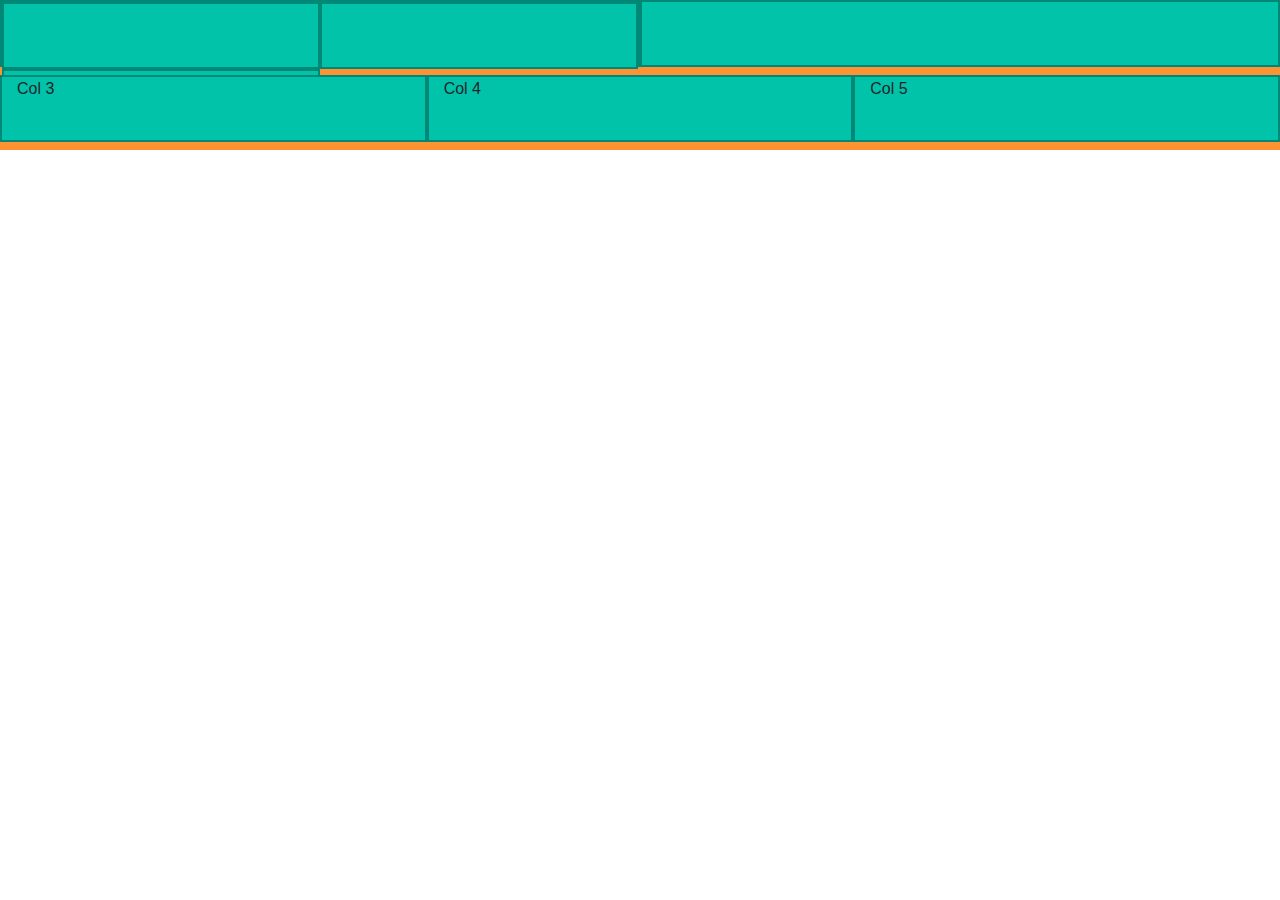
<file: starterTemplate/index.html>
<!DOCTYPE html>
<html lang="en">
  <head>
    <!-- Required meta tags -->
    <meta charset="utf-8">
    <meta name="viewport" content="width=device-width, initial-scale=1, shrink-to-fit=no">

    <!-- Bootstrap CSS -->
    <link rel="stylesheet" href="../starterTemplate/css/bootstrap-grid.min.css">
    <link rel="stylesheet" href="../starterTemplate/css/bootstrap.min.css">
    <link rel="stylesheet" href="../starterTemplate//css/style.css">

  </head>
  <body>

    <div class="container-fluid">
        <div class="row">
            <div class="col-sm-6">
                <div class="row">
                    <div class="col-6"></div>
                    <div class="col-6"></div>
                    <div class="col-6"></div>

                </div>
            </div>
            <div class="col-sm-6"></div>

        </div>

        <div class="row">
            <div class="col-sm-6 col-lg-4">Col 3</div>
            <div class="col-sm-6 col-lg-4">Col 4</div>
            <div class="col-sm-12 col-lg-4">Col 5</div>

        </div>




    </div>
  
    <!-- jQuery first, then Popper.js, then Bootstrap JS -->
    <script src="https://code.jquery.com/jquery-3.2.1.slim.min.js" integrity="sha384-KJ3o2DKtIkvYIK3UENzmM7KCkRr/rE9/Qpg6aAZGJwFDMVNA/GpGFF93hXpG5KkN" crossorigin="anonymous"></script>
    <script src="https://cdnjs.cloudflare.com/ajax/libs/popper.js/1.11.0/umd/popper.min.js" integrity="sha384-b/U6ypiBEHpOf/4+1nzFpr53nxSS+GLCkfwBdFNTxtclqqenISfwAzpKaMNFNmj4" crossorigin="anonymous"></script>
    <script src="..\starterTemplate\js\bootstrap.min.js"></script>
  </body>
</html>
</file>
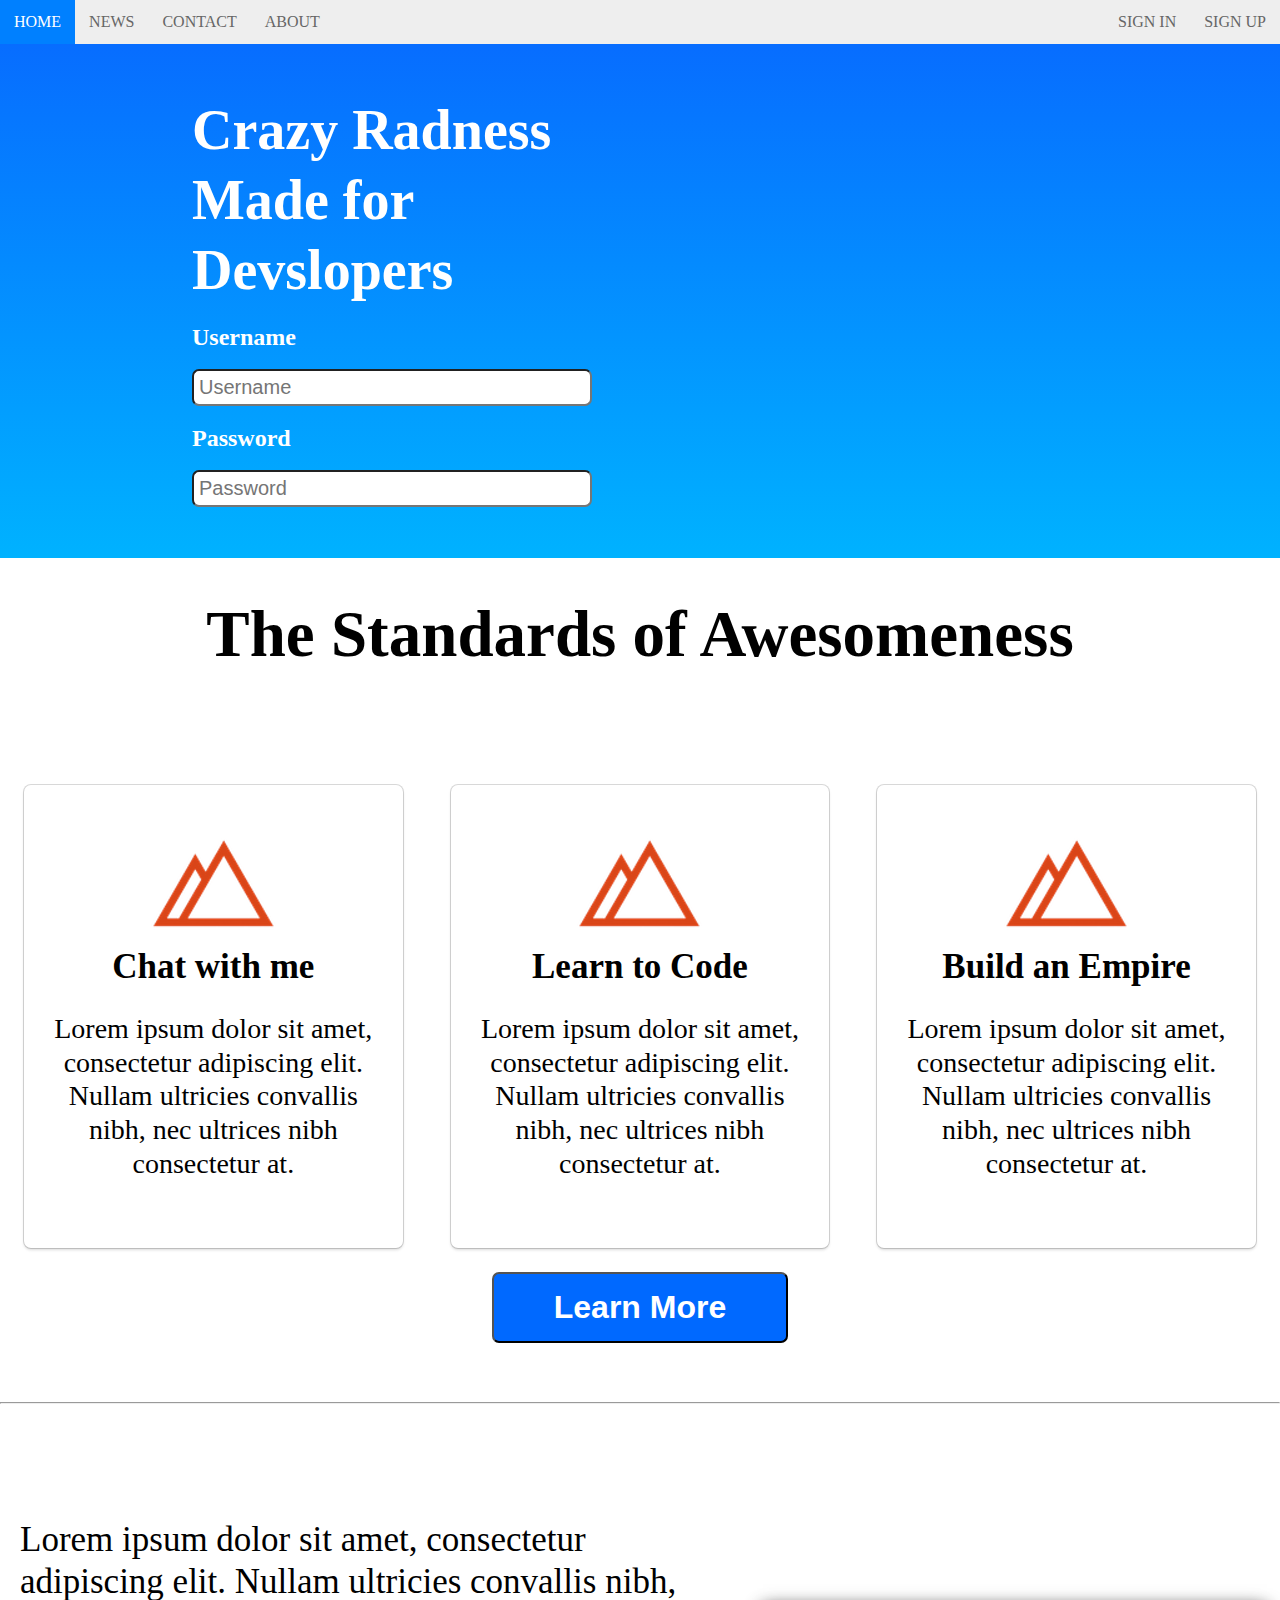
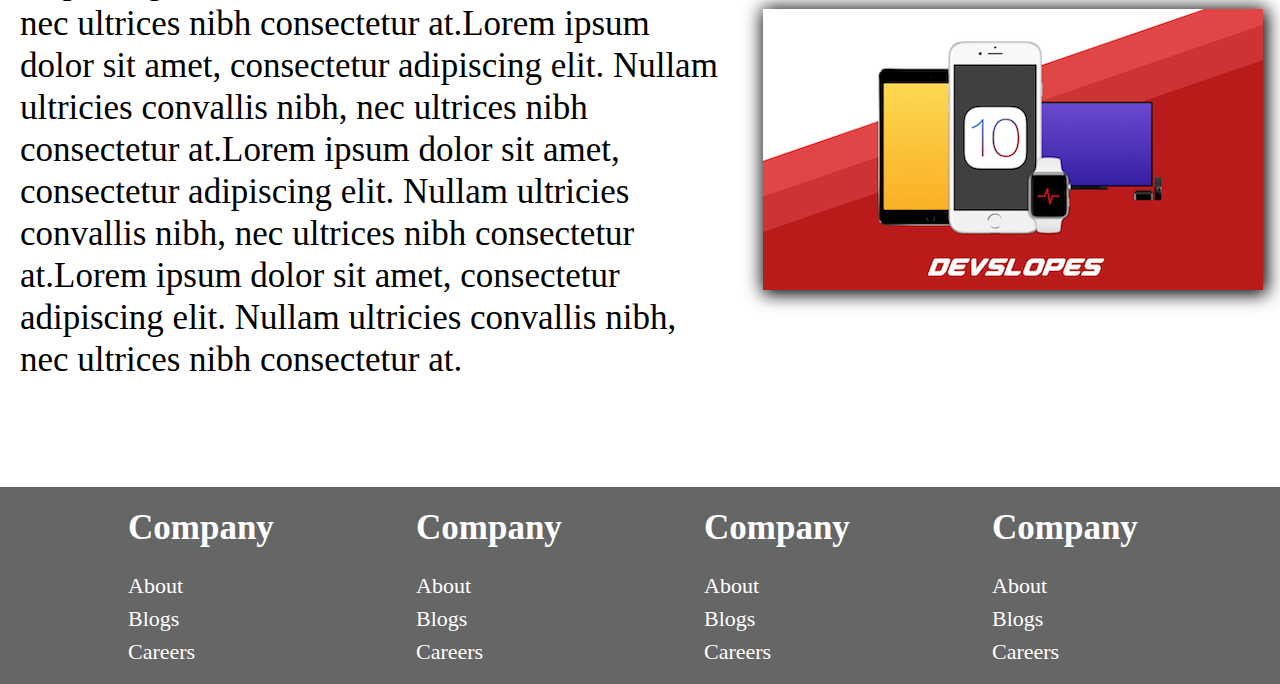
<file: Advanced CSS/html/index.html>
<!DOCTYPE html>
<html lang="en">

<head>
    <meta charset="UTF-8">
    <meta name="viewport" content="width=device-width, initial-scale=1.0">
    <meta http-equiv="X-UA-Compatible" content="ie=edge">
    <title>My CSS Website</title>
    <link rel="stylesheet" href="../css/style.css">
</head>

<body>
    <nav>
        <ul class="topnav" id="dropdownClick">
            <li><a href="#home">Home</a></li>
            <li><a href="#news">News</a></li>
            <li><a href="#contact">Contact</a></li>
            <li><a href="#about">About</a></li>
            <li class="topnav-right"><a href="#signup">Sign Up</a></li>
            <li class="topnav-right"><a href="#signin">Sign In</a></li>
            <li class="dropdownIcon"><a href="javascript:void(0);" onclick="dropdownMenu()">&#9776;</a></li>

        </ul>
    </nav>

    <div class="container" id="section-1-gradient">
        <div class="row">
            <div class="col-6">
                <div class="leftSide-col">
                    <h1 class="large">Crazy Radness</h1>
                    <h1 class="large">Made for Devslopers</h1>
                </div>
                <form>
                    <div class="leftSide-col">
                        <h2>Username</h2>
                        <input class="inputbox" type="text" name="username" placeholder="Username">
                        <h2>Password</h2>
                        <input class="inputbox" name="password" type="text" placeholder="Password">
                    </div>

                </form>
            </div>
            <div class="col-6">
                <div class="rightSide-col">
                    <div class="videoContainer">
                        <iframe width="560" height="315" src="https://www.youtube.com/embed/A71aqufiNtQ" frameborder="0" allowfullscreen></iframe>
                    </div>
                </div>
            </div>

        </div>

    </div>

    <header>
        <h1 class="section2Header">The Standards of Awesomeness</h1>
    </header>

    <div class="container">
        <div class="row">
            <div class="col-4">
                <div class="box">
                    <div class="icon">
                        <img src="../img/devIcon.png">
                    </div>
                    <label>Chat with me</label>
                    <p>Lorem ipsum dolor sit amet, consectetur adipiscing elit. Nullam ultricies convallis nibh, nec ultrices nibh consectetur at.</p>

                </div>


            </div>
            <div class="col-4">
                <div class="box">
                    <div class="icon">
                        <img src="../img/devIcon.png">
                    </div>
                    <label>Learn to Code</label>
                    <p>Lorem ipsum dolor sit amet, consectetur adipiscing elit. Nullam ultricies convallis nibh, nec ultrices nibh consectetur at.</p>

                </div>


            </div>

            <div class="col-4">
                <div class="box">
                    <div class="icon">
                        <img src="../img/devIcon.png">
                    </div>
                    <label>Build an Empire</label>
                    <p>Lorem ipsum dolor sit amet, consectetur adipiscing elit. Nullam ultricies convallis nibh, nec ultrices nibh consectetur at.</p>

                </div>


            </div>

        </div>

        <div class="row">
            <div class="col-12">
                <button type="" class="learnMore">Learn More</button>

            </div>

        </div>

    </div>

    <hr>
    <div class="container">
        <div class="row">
            <div class="col-7">
                <article>
                    <p>Lorem ipsum dolor sit amet, consectetur adipiscing elit. Nullam ultricies convallis nibh, nec ultrices nibh consectetur at.Lorem ipsum dolor sit amet, consectetur adipiscing elit. Nullam ultricies convallis nibh, nec ultrices nibh
                        consectetur at.Lorem ipsum dolor sit amet, consectetur adipiscing elit. Nullam ultricies convallis nibh, nec ultrices nibh consectetur at.Lorem ipsum dolor sit amet, consectetur adipiscing elit. Nullam ultricies convallis nibh,
                        nec ultrices nibh consectetur at.</p>
                </article>

            </div>

            <div class="col-5">

                <div class="slopeIcon">
                    <img src="../img/iOS-Slope.png" alt="">
                </div>
            </div>

        </div>
    </div>
    <footer class="footsy">
        <div class="row">
            <div class="col-3 mobileStack">
                <h1>Company</h1>
                <ul>
                    <li>About</li>
                    <li>Blogs</li>
                    <li>Careers</li>
                </ul>

            </div>
            <div class="col-3 mobileStack">
                <h1>Company</h1>
                <ul>
                    <li>About</li>
                    <li>Blogs</li>
                    <li>Careers</li>
                </ul>

            </div>
            <div class="col-3 mobileStack">
                <h1>Company</h1>
                <ul>
                    <li>About</li>
                    <li>Blogs</li>
                    <li>Careers</li>
                </ul>

            </div>

            <div class="col-3 mobileStack">
                <h1>Company</h1>
                <ul>
                    <li>About</li>
                    <li>Blogs</li>
                    <li>Careers</li>
                </ul>

            </div>

        </div>

    </footer>




    <script>
        function dropdownMenu() {
            var x = document.getElementById("dropdownClick");
            if (x.className === "topnav") {
                x.className += " responsive";
                /*Change topnav top topnav.responsibe*/

            } else {
                x.className = "topnav";
            }
        }
    </script>
</body>

</html>
</file>
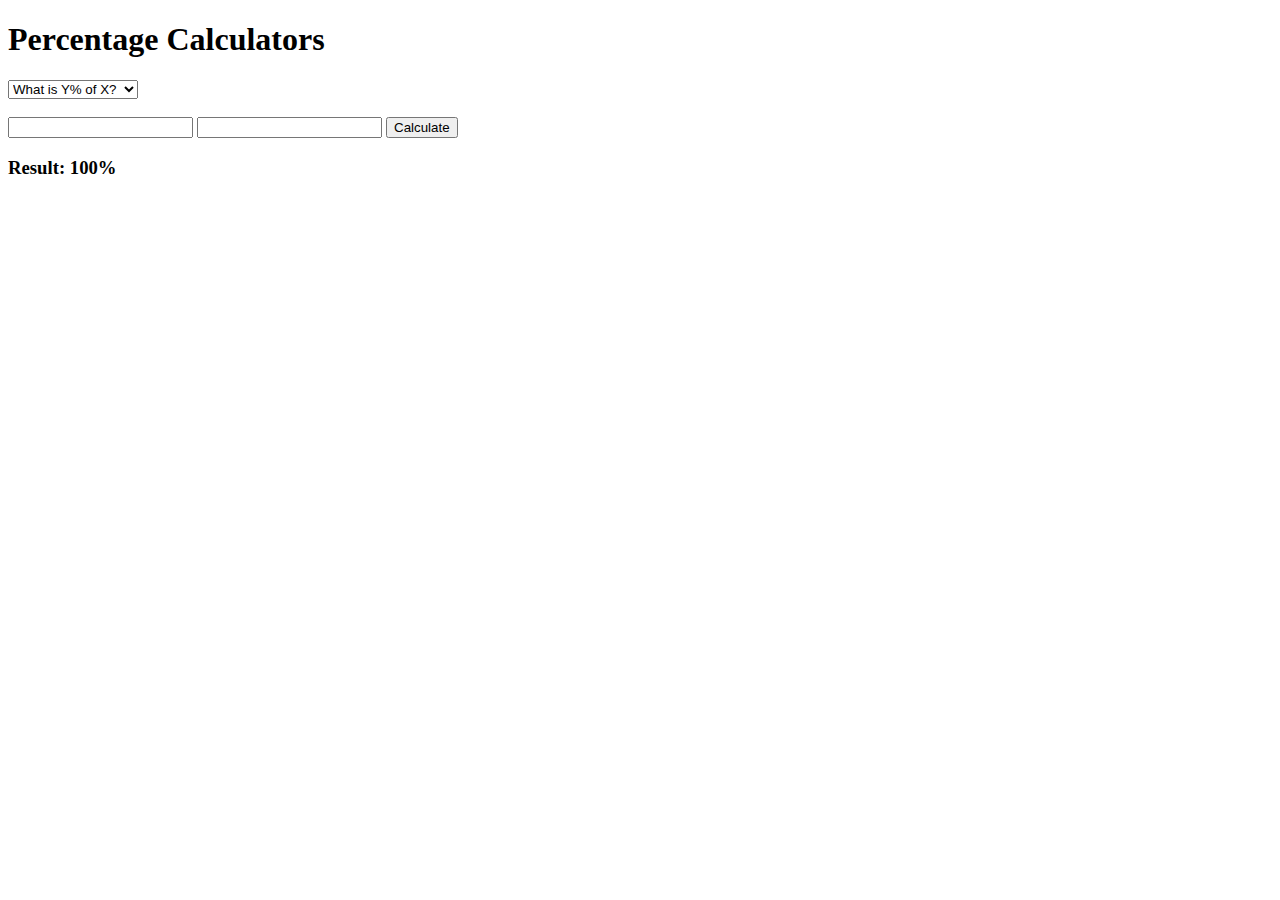
<file: Javascript/html/index.html>
<!DOCTYPE html>
<html>

<head></head>

<body>
    <h1>Percentage Calculators</h1>
    
    <form id="formCalc">
            <select  id="selectCalc">
                    <option value="1">What is Y% of X?</option>
                    <option value="2">X is Y% of what?</option>
                    <option value="3">What % of X is Y?</option>
                    <option value="4">X% of what is Y?</option>
                    <option value="5">Y% of X is what?</option>
            
                </select>
                <br>
                <br>

        <input type="text" id="numField1">
        <input type="text" id="numField2">
        <input type="submit" value="Calculate">
    </form>




    <h3 id="resultField">Result: 100%</h3>
    <script type="text/javascript" src="../js/calc.js">
    </script>
</body>

</html>
</file>
<file: starterTemplate/css/style.css>
.container-fluid{
    background-color: #6c2eb9;
    height: 5rem;
}

.row{
    background-color: #ff9232;
    height: 4.7rem;
}

[class*="col-"]{
    background-color: #00c3aa;
    height: 4.2rem;
    border: 2px solid rgba(0,0,0, 0.3);
}
</file>
<file: Advanced CSS/css/style.css>
/************************ Defaults ******************/

nav,
header,
footer {
    display: block;
}

body {
    line-height: 1;
    margin: 0px;
}

label {
    font-size: 35px;
    font-weight: 600;
}

p {
    font-size: 28px;
    line-height: 1.2;
}

article p {
    font-size: 35px;
    padding: 20px;
}

.container {
    width: 100%;
    margin: auto;
    padding-top: 4%;
    padding-bottom: 4%;
}

.row {
    width: 100%;
    display: flex;
    flex-wrap: wrap;
    align-items: center;
}

.row::after {
    display: table;
    clear: both;
    content: "";
}

.col-1 {
    width: 8.33%;
}

.col-2 {
    width: 16.66%;
}

.col-3 {
    width: 25%;
}

.col-4 {
    width: 33.33%;
}

.col-5 {
    width: 41.66%;
}

.col-6 {
    width: 50%;
}

.col-7 {
    width: 58.33%;
}

.col-8 {
    width: 66.66%;
}

.col-9 {
    width: 75%;
}

.col-10 {
    width: 83.33%;
}

.col-11 {
    width: 91.66%;
}

.col-12 {
    width: 100%;
}

* {
    box-sizing: border-box;
}


/********* Nav Bar *******************************/

nav {
    width: 100%;
    margin: 0;
}

nav ul {
    background-color: #eee;
    overflow: hidden;
    margin: 0;
    padding: 0;
}

ul.topnav li {
    list-style: none;
    float: left;
}

ul.topnav li.topnav-right {
    float: right;
}

ul.topnav li a {
    display: block;
    text-decoration: none;
    min-height: 16px;
    /*Garantiza el tamaño minimo */
    text-align: center;
    padding: 14px;
    text-transform: uppercase;
    color: #666;
}

ul.topnav li a:hover {
    background-color: #0080ff;
    color: #ffffff;
}

ul.topnav li.dropdownIcon {
    display: none;
}


/*################# Custom styles ######################*/

#section-1-gradient {
    background: #076DFF;
    /* For browsers that do not support gradients */
    background: -webkit-linear-gradient(#076DFF, #00A7FF);
    /* For Safari 5.1 to 6.0 */
    background: -o-linear-gradient(#076DFF, #00BCFF);
    /* For Opera 11.1 to 12.0 */
    background: -moz-linear-gradient(#076DFF, #00B2FF);
    /* For Firefox 3.6 to 15 */
    background: linear-gradient(#076DFF, #00B2FF);
    /* Standard syntax */
}

div.box {
    text-align: center;
    margin: 24px;
    padding: 36px 24px 40px 24px;
    border-radius: 7px;
    background-color: #ffffff;
    box-shadow: 0 0 0 1px rgba(0, 0, 0, .15), 0 2px 3px 0 rgba(0, 0, 0, .15);
}

div.slopeIcon img {
    display: block;
    margin: auto;
    box-shadow: -2px/*H*/
    -2px/*V*/
    20px/*B*/
    2px/*S*/
    rgba(0, 0, 0, .1), 2px 2px 17px 2px rgba(0, 0, 0, 1);
}

button {
    font-size: 32px;
    font-weight: 700;
    color: #ffffff;
    background-color: #0069ff;
    padding: 15px 60px;
    display: block;
    text-align: center;
    margin: 5px;
    border-radius: 7px;
}

button.learnMore {
    display: block;
    margin: auto;
}

div.icon {
    width: 100%;
}

div.leftSide-col {
    margin-left: 30%;
}

div.rightSide-col {
    margin-left: 15%;
}

h1.large {
    color: white;
    font-size: 56px;
    margin: 0;
    line-height: 70px;
}

h1.section2Header {
    font-size: 65px;
    text-align: center;
}

form h2 {
    color: #ffffff;
}

input[type="text"] {
    font-size: 20px;
    width: 400px;
    min-width: 100px;
    padding: 5px;
    border-radius: 7px;
}

footer.footsy {
    background-color: #666;
    padding-left: 10%;
}

footer.footsy h1 {
    color: #ffffff;
    font-size: 35px;
}

footer.footsy ul {
    list-style: none;
    text-align: left;
    padding-left: 0;
}

footer.footsy ul li {
    color: #fff;
    font-size: 22px;
    line-height: 1.5;
}


/*######################## Mobile ###########################*/

@media screen and (max-width: 680px) {
    ul.topnav li:not(:nth-child(1)) {
        /*nth-child (va aplicar todo excepto al objetivo que especifiquemos)*/
        display: none;
    }
    ul.topnav li.dropdownIcon {
        display: block;
        float: right;
    }
    ul.topnav.responsive li.dropdownIcon {
        position: absolute;
        top: 0;
        right: 0;
    }
    ul.topnav.responsive {
        position: relative;
    }
    ul.topnav.responsive li {
        display: inline;
        float: none;
    }
    ul.topnav.responsive li a {
        display: block;
        text-align: left;
    }
    h1.section2Header {
        font-size: 50px;
    }
    article p {
        font-size: 25px;
    }
    .col-6,
    .col-4,
    .col-5,
    .col-7 {
        width: 100%;
        margin: 0;
    }
    div.mobileStack {
        width: 50%;
        margin: 0;
    }
    div.box {
        padding: 5px;
        display: block;
    }
    div.slopeIcon {
        margin: 10px;
    }
    div.slopeIcon img {
        width: 100%;
    }
    div.leftSide-col,
    div.rightSide-col {
        margin: 15px;
    }
    input[type="text"] {
        width: 350px;
    }
    .videoContainer iframe {
        position: relative;
        width: 100%;
        margin: 0;
        overflow: hidden;
    }
}
</file>
